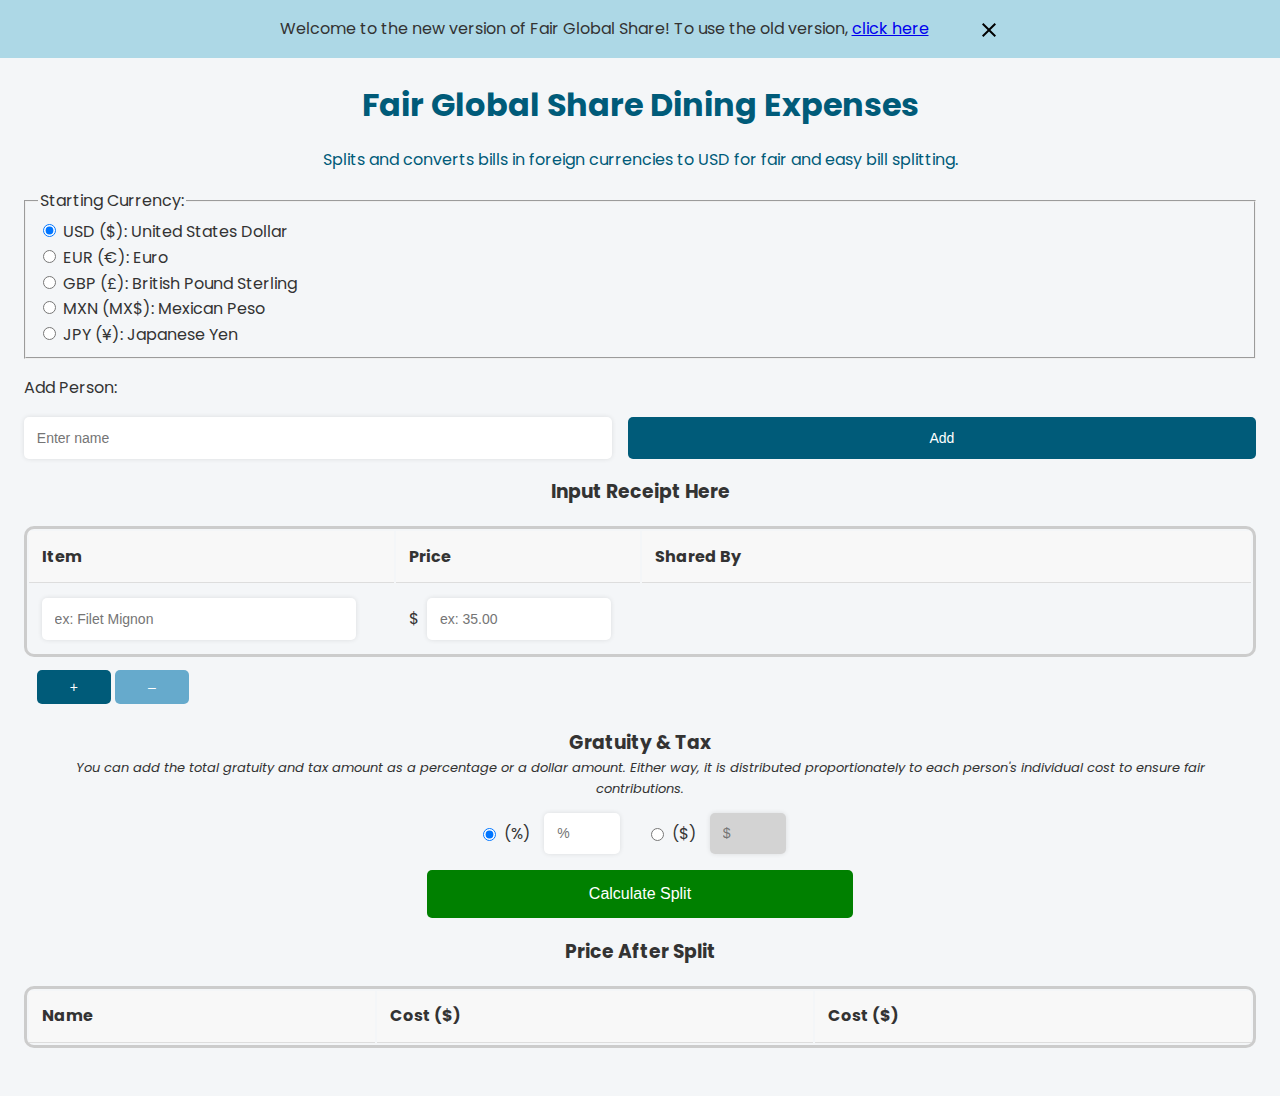
<file: index.html>
<!DOCTYPE html>
<html lang="en">

<head>
  <meta charset="UTF-8">
  <meta name="viewport" content="width=device-width, initial-scale=1.0">
  <link rel="stylesheet" href="style.css">
  <link rel="apple-touch-icon" sizes="180x180" href="./images/favicon/apple-touch-icon.png">
  <link rel="icon" type="image/png" sizes="32x32" href="./images/favicon/favicon-32x32.png">
  <link rel="icon" type="image/png" sizes="16x16" href="./images/favicon/favicon-16x16.png">
  <link rel="manifest" href="./images/favicon/site.webmanifest">
  <link rel="mask-icon" href="./images/favicon/safari-pinned-tab.svg" color="#5bbad5">
  <link rel="shortcut icon" href="./images/favicon/favicon.ico">
  <meta name="msapplication-TileColor" content="#da532c">
  <meta name="msapplication-config" content="./images/favicon/browserconfig.xml">
  <meta name="theme-color" content="#ffffff">
  <title>FairGlobalShare V2</title>
</head>

<body>
  <header class="new-version-header">
    <div>
      Welcome to the new version of Fair Global Share! To use the old version, <a href="./deprecated-version/">click
        here</a>
    </div>
    <img src="./images/close.svg" id="close-header">
  </header>
  <header class="header">
    <div class="title">
      <h1>Fair Global Share Dining Expenses</h1>
    </div>
    <div class="subtitle">
      <p>Splits and converts bills in foreign currencies to USD for fair and easy bill splitting.</p>
    </div>
  </header>

  <fieldset id="starting-currency-checkboxes">
    <legend>Starting Currency:</legend>
    <div>
      <input type="radio" id="usd" name="currency" value="usd" checked>
      <label for="usd">USD ($): United States Dollar</label><br>
      <input type="radio" id="eur" name="currency" value="eur">
      <label for="eur">EUR (&#8364): Euro</label><br>
      <input type="radio" id="gbp" name="currency" value="gbp">
      <label for="gbp">GBP (&#163): British Pound Sterling</label><br>
      <input type="radio" id="mxn" name="currency" value="mxn">
      <label for="mxn">MXN (MX$): Mexican Peso</label><br>
      <input type="radio" id="jpy" name="currency" value="jpy">
      <label for="jpy">JPY (&#165): Japanese Yen</label><br>

    </div>
  </fieldset>

  <section class="add-person-section">
    <p>Add Person: </p>
    <div class="add-person-input">
      <input type="text" id="name" placeholder="Enter name"></p>
      <button id="add-person-button">Add</button>
    </div>
  </section>

  <div class="receipt-section">
    <h3 style="text-align: center;">Input Receipt Here</h3>
    <table>
      <tr>
        <th class="item">Item</th>
        <th class="price">Price</th>
        <th class="shared-by">Shared By</th>
      </tr>
      <!-- 
                Basic sample format for receipt input section
                <tr>
                <td class="item">
                    <input type="text" class="item-text-field" placeholder="ex: Filet Mignon">
                </td>
                <td class="price">
                    <span name="currency-symbol">€</span>
                    <input type="number" id="price-field" placeholder="ex: 35.00">
                </td>
                <td class="shared-by">
                    <input type="checkbox" id="name1" value="name1" checked>
                    <label for="name1">Name 1</label>
                </td>
            </tr> -->
    </table>
    <div class="add-row-container">
      <button id="add-row-button" title="Add Row">+</button>
      <button id="remove-row-button" title="Remove Row">&#8211;</button>
    </div>
  </div>

  <div class="gratuity">
    <div class="gratuity-summary">
      <h3>Gratuity & Tax</h3>
      <p class="description"><i>You can add the total gratuity and tax amount as a percentage or a dollar amount. Either
          way, it is distributed proportionately to each
          person's individual cost to ensure fair contributions.</i></p>
    </div>
    <div class="gratuity-input-container">
      <div class="gratuity-percentage-div">
        <input type="radio" id="gratuity-percentage-option" name="gratuity-option" checked>
        <label for="gratuity-percentage-option">(%)</label>
        <input type="number" id="gratuity-percentage" placeholder="%" pattern="[0-9]*[.,]?[0-9]*" inputmode="decimal">
      </div>
      <div>
        <input type="radio" id="gratuity-amount-option" name="gratuity-option">
        <label for="gratuity-amount-option">(<span class="currency-symbol"></span>)</label>
        <input type="number" id="gratuity-amount" placeholder="" pattern="[0-9]*[.,]?[0-9]*" inputmode="decimal"
          disabled>
      </div>
    </div>
  </div>

  <div class="calculate-split-button-container">
    <span></span>
    <button id="calculate-split-button">Calculate Split</button>
    <span></span>
  </div>

  <div class="owed-section">
    <h3 style="text-align: center;">Price After Split</h3>
    <table>
      <tr>
        <th class="name">Name</th>
        <th class="original-cost">Cost (<span class="currency-symbol"></span>)</th>
        <th class="converted-cost">Cost ($)</th>
      </tr>
    </table>
    <div id="unaccounted-for-message">
      <span id="unaccounted-for-text"></span>
    </div>
  </div>

  <script src="script.js"></script>


</body>

</html>
</file>
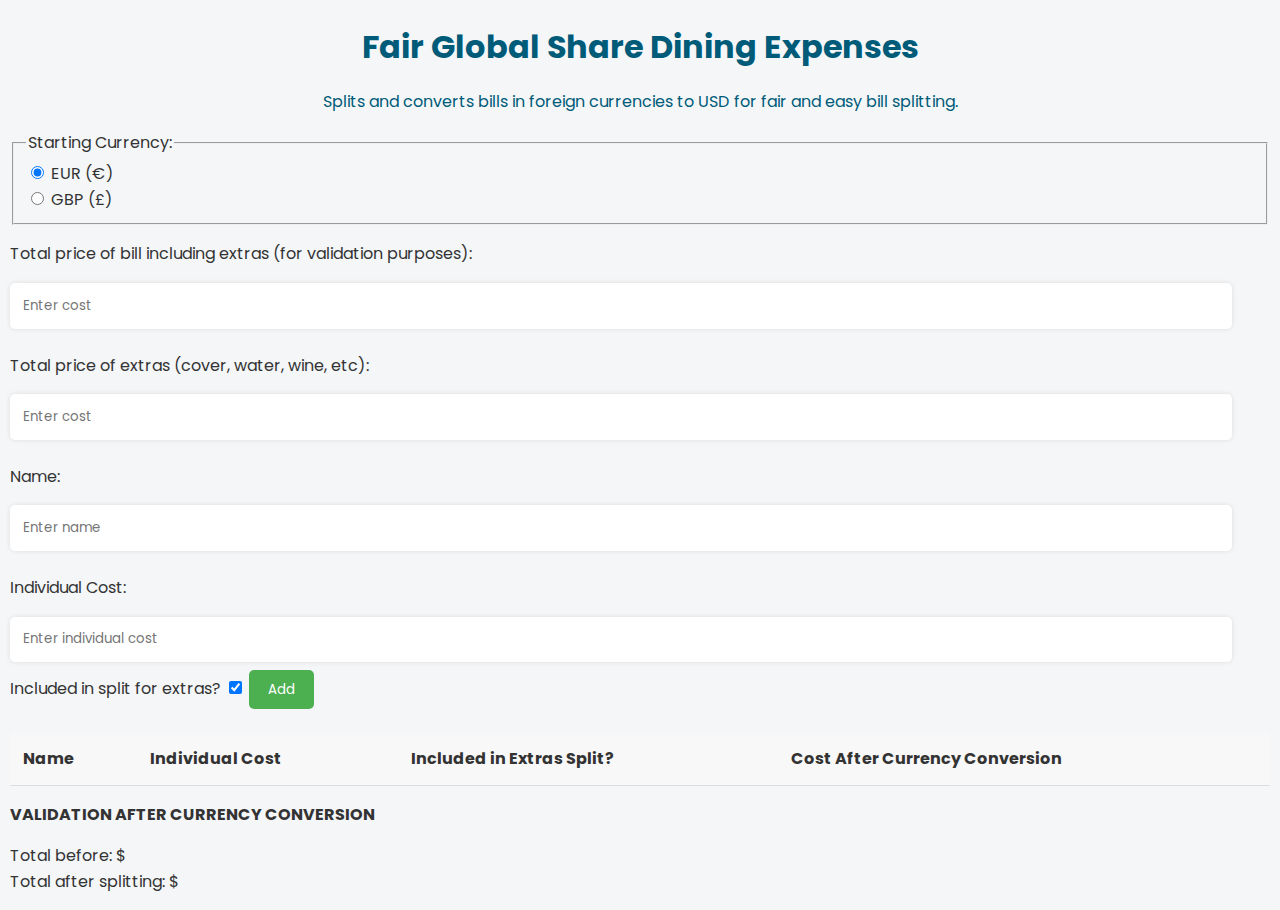
<file: deprecated-version/index.html>
<!DOCTYPE html>
<html lang="en">

<head>
  <meta charset="UTF-8">
  <meta name="viewport" content="width=device-width, initial-scale=1.0">
  <title>FairGlobalShare Expenses</title>
  <link rel="stylesheet" href="./style.css">
  <link rel="stylesheet" href="./mediaqueries.css">
</head>

<body>
  <div class="header">
    <div class="title">
      <h1>Fair Global Share Dining Expenses</h1>
    </div>
    <div class="subtitle">
      <p>Splits and converts bills in foreign currencies to USD for fair and easy bill splitting.</p>
    </div>
  </div>
  <fieldset id="starting-currency-checkboxes">
    <legend>Starting Currency:</legend>
    <div>
      <input type="radio" id="eur" name="currency" value="eur" checked>
      <label for="eur">EUR (&#8364)</label><br>
      <input type="radio" id="gbp" name="currency" value="gbp">
      <label for="gbp">GBP (&#163)</label>
    </div>
  </fieldset>
  <div class="total-bill">
    <p>Total price of bill including extras (for validation purposes): </p><span name="currency-symbol"></span> <input
      type="number" pattern="\d*" inputmode="decimal" id="total-before" placeholder="Enter cost">
  </div>
  <section id="total-to-split-section">
    <p>Total price of extras (cover, water, wine, etc): </p><span name="currency-symbol"></span> <input type="number"
      pattern="\d*" inputmode="decimal" id="extras" placeholder="Enter cost">
  </section>
  <div id="data">
    <p>Name: </p><span name="pseudo-currency-symbol"></span> <input type="text" id="name" placeholder="Enter name"> </p>
    <p>Individual Cost: </p><span name="currency-symbol"></span> <input type="number" pattern="\d*" inputmode="decimal"
      id="individual-cost" placeholder="Enter individual cost">
    <label for="included-in-extras" class="included-in-extras">Included in split for extras?</label>
    <input type="checkbox" id="included-in-extras" checked>
    <button id="addPerson">Add</button>
  </div>
  <table>
    <tr>
      <th>Name</th>
      <th>Individual Cost</th>
      <th>Included in Extras Split?</th>
      <th>Cost After Currency Conversion</th>
    </tr>
  </table>

  <div class="validation">
    <p><b>VALIDATION AFTER CURRENCY CONVERSION</b></p> Total before: $<span id="validation-price-before"></span><br>
    Total after splitting: $<span id="validation-price-after"></span>
    <p id="verification-result"></p>
  </div>
  <script src="./script.js" type="text/JavaScript"></script>
</body>

</html>
</file>
<file: style.css>
@import url('https://fonts.googleapis.com/css2?family=Poppins:wght@400;700&display=swap');

* {
  transition: all 0.15s ease-in-out;
}

html {
  scroll-behavior: smooth;
}


body {
  font-family: 'Poppins', sans-serif;
  background-color: #f4f6f8;
  color: #333;
  line-height: 1.6;
  margin: 0;
}

.new-version-header {
  display: flex;
  justify-content: center;
  align-items: center;
  /* Center vertically */
  background-color: lightblue;
  height: auto;
  padding: 1rem;
}

#close-header {
  margin-left: 3rem;
  margin-top: 2px;
}

#close-header:hover {
  cursor: pointer;
}

.title h1,
.subtitle p {
  color: #005b79;
  text-align: center;
  margin-bottom: 1rem;
}

#name {
  width: 100%;
  padding: 0.8rem;
  margin-right: 1rem;
  border: none;
  border-radius: 5px;
  box-shadow: 0 0 5px rgba(0, 0, 0, 0.1);
  background-color: white;
}

.add-person-section {
  margin-left: 1.5rem;
  margin-right: 1.5rem;
}

.add-person-input {
  display: flex;
}

#starting-currency-checkboxes,
.receipt-section,
.owed-section {
  margin-left: 1.5rem;
  margin-right: 1.5rem;
}

.receipt-section {
  margin-bottom: 1.5rem;
}

.owed-section {
  margin-bottom: 3rem;
}

#name {
  flex: 1;
}

#add-person-button,
#calculate-split-button,
#add-row-button,
#remove-row-button {
  padding: 0.5rem 2rem;
  font-size: 14px;
  background-color: #005b79;
  border: none;
  color: white;
  border-radius: 5px;
  border: solid transparent 1px;
  flex: 1;
}

#remove-row-button {
  background-color: #66AACC;
}

#calculate-split-button {
  font-size: 16px;
  background-color: green
}

#add-person-button:hover,
#add-row-button:hover,
#remove-row-button:hover {
  cursor: pointer;
  background-color: rgb(0, 125, 167);
  border: solid white 1px;
  border-radius: 6px;
}

#calculate-split-button:hover {
  cursor: pointer;
  background-color: darkgreen;
  border: solid white 1px;
  border-radius: 6px;
}

#add-row-button {
  margin-top: 0.8rem;
  margin-left: 0.8rem;
}

table {
  width: 100%;
  border-radius: 10px;
  border-style: solid;
  border-color: #ccc;
}

td {
  border-radius: 10px;
}

th,
td {
  text-align: left;
  padding: 0.8rem;
}


th {
  background-color: #f8f8f8;
  border-bottom: 1px solid #ddd;
}

tr:nth-child(odd) {
  background-color: #f9f9f9;
}

th.item {
  width: 30%;
}

th.price {
  width: 20%;
}

th.shared-by {
  width: 50%;
}

input[type="text"],
input[type="number"] {
  width: 85%;
  padding: 0.8rem;
  margin-right: 1rem;
  border: none;
  border-radius: 5px;
  box-shadow: 0 0 5px rgba(0, 0, 0, 0.1);
  background-color: white;
  font-size: 14px;
}

label {
  margin-right: 0.5rem;
}

.price input[type="number"] {
  width: calc(85% - 3rem);
}

.calculate-split-button-container {
  display: grid;
  grid-template-columns: 1fr 1fr 1fr;
  height: 3rem;
}

.price-input-container {
  display: flex;
  align-items: center;
}

.price-input-container .price-field {
  flex-grow: 1;
  margin-left: 0.5rem;
}

#unaccounted-for-message {
  margin-top: 3rem;
  text-align: center;
}

#unaccounted-for-text {
  display: none;
}

.gratuity-input-container {
  display: flex;
  justify-content: center;
  align-items: center;
  gap: 10px;
  margin-bottom: 1rem;
}

.gratuity-input-container div {
  display: flex;
  align-items: center;
  gap: 5px;
}

.gratuity-input-container input {
  max-width: 50px;
}

.gratuity-input-container input:disabled {
  background-color: lightgray;
}

.gratuity-summary {
  text-align: center;
}

.gratuity h3 {
  padding: 0;
  margin: 0;
}

.gratuity .description {
  margin-left: 3rem;
  margin-right: 3rem;
  margin-top: 0;
  padding: 0;
}

.description {
  font-size: 13px;
}

@media screen and (max-width: 768px) {

  .add-person-input {
    flex-direction: column;
  }

  #name {
    width: auto;
  }

  #add-row-button {
    margin-left: 0.3rem;
  }

  .calculate-split-button-container {
    grid-template-columns: 1fr 15fr 1fr;
  }

  table,
  tbody,
  th,
  td,
  tr {
    display: block;
  }

  table {
    border: none;
  }

  th {
    display: none;
  }

  tr {
    border: 0.5px solid #ccc;
    margin-top: 1rem;
    border-radius: 10px;
  }

  td {
    border: none;
    border-bottom: 1px solid #eee;
    position: relative;
    padding-left: 50%;
  }

  td:before {
    position: absolute;
    top: 30%;
    left: 6px;
    width: 45%;
    padding-right: 10px;
    white-space: nowrap;
  }

  td.shared-by {
    min-height: 25px;
  }

  td.item:before {
    content: "Item";
    padding-left: 1rem;
  }

  td.price:before {
    content: "Price";
    padding-left: 1rem;
  }

  td.shared-by:before {
    content: "Shared By";
    padding-left: 1rem;
  }

  td.name-cell:before {
    content: "Name";
    padding-left: 1rem;
  }

  td.owed-price-original-currency:before {
    content: "Cost(Original)";
    padding-left: 1rem;
  }

  td.owed-price-usd:before {
    content: "Cost(Converted)";
    padding-left: 1rem;
  }
}
</file>
<file: deprecated-version/style.css>
@import url('https://fonts.googleapis.com/css2?family=Poppins:wght@400;700&display=swap');

body {
  font-family: 'Poppins', sans-serif;
  background-color: #f4f6f8;
  color: #333;
  line-height: 1.6;
  margin: 10px;
}

input,
button,
select,
textarea {
  font-family: 'Poppins', sans-serif;
  margin-bottom: 0.5rem;
}

.title h1,
.subtitle p {
  color: #005b79;
  text-align: center;
  margin-bottom: 1rem;
}

input[type="text"],
input[type="number"],
select,
textarea {
  display: inline-block;
  vertical-align: middle;
}

input[type="text"],
input[type="number"],
select,
textarea {
  width: calc(100% - 4rem);
  padding: 0.8rem;
  margin-right: 1rem;
  border: none;
  border-radius: 5px;
  box-shadow: 0 0 5px rgba(0, 0, 0, 0.1);
  background-color: white;
}

button {
  background-color: #4CAF50;
  color: white;
  padding: 0.6rem 1.2rem;
  border: none;
  border-radius: 5px;
  cursor: pointer;
  transition: background 0.3s, transform 0.3s;
}

button:hover {
  background-color: #45a049;
  transform: translateY(-2px);
}

table {
  width: 100%;
  border-collapse: collapse;
  margin: 1rem 0;
}

th,
td {
  text-align: left;
  padding: 0.8rem;
  border-bottom: 1px solid #ddd;
}

th {
  background-color: #f8f8f8;
}

tr:nth-child(even) {
  background-color: #f9f9f9;
}

input[type="text"]:disabled,
input[type="number"]:disabled {
  background-color: #e0e0e0;
}
</file>
<file: deprecated-version/mediaqueries.css>
@media screen and (max-width: 768px) {
  body {
    padding: 0.5rem;
  }

  input[type="text"],
  input[type="number"],
  select,
  textarea {
    width: calc(100% - 4rem);
  }
}
</file>
